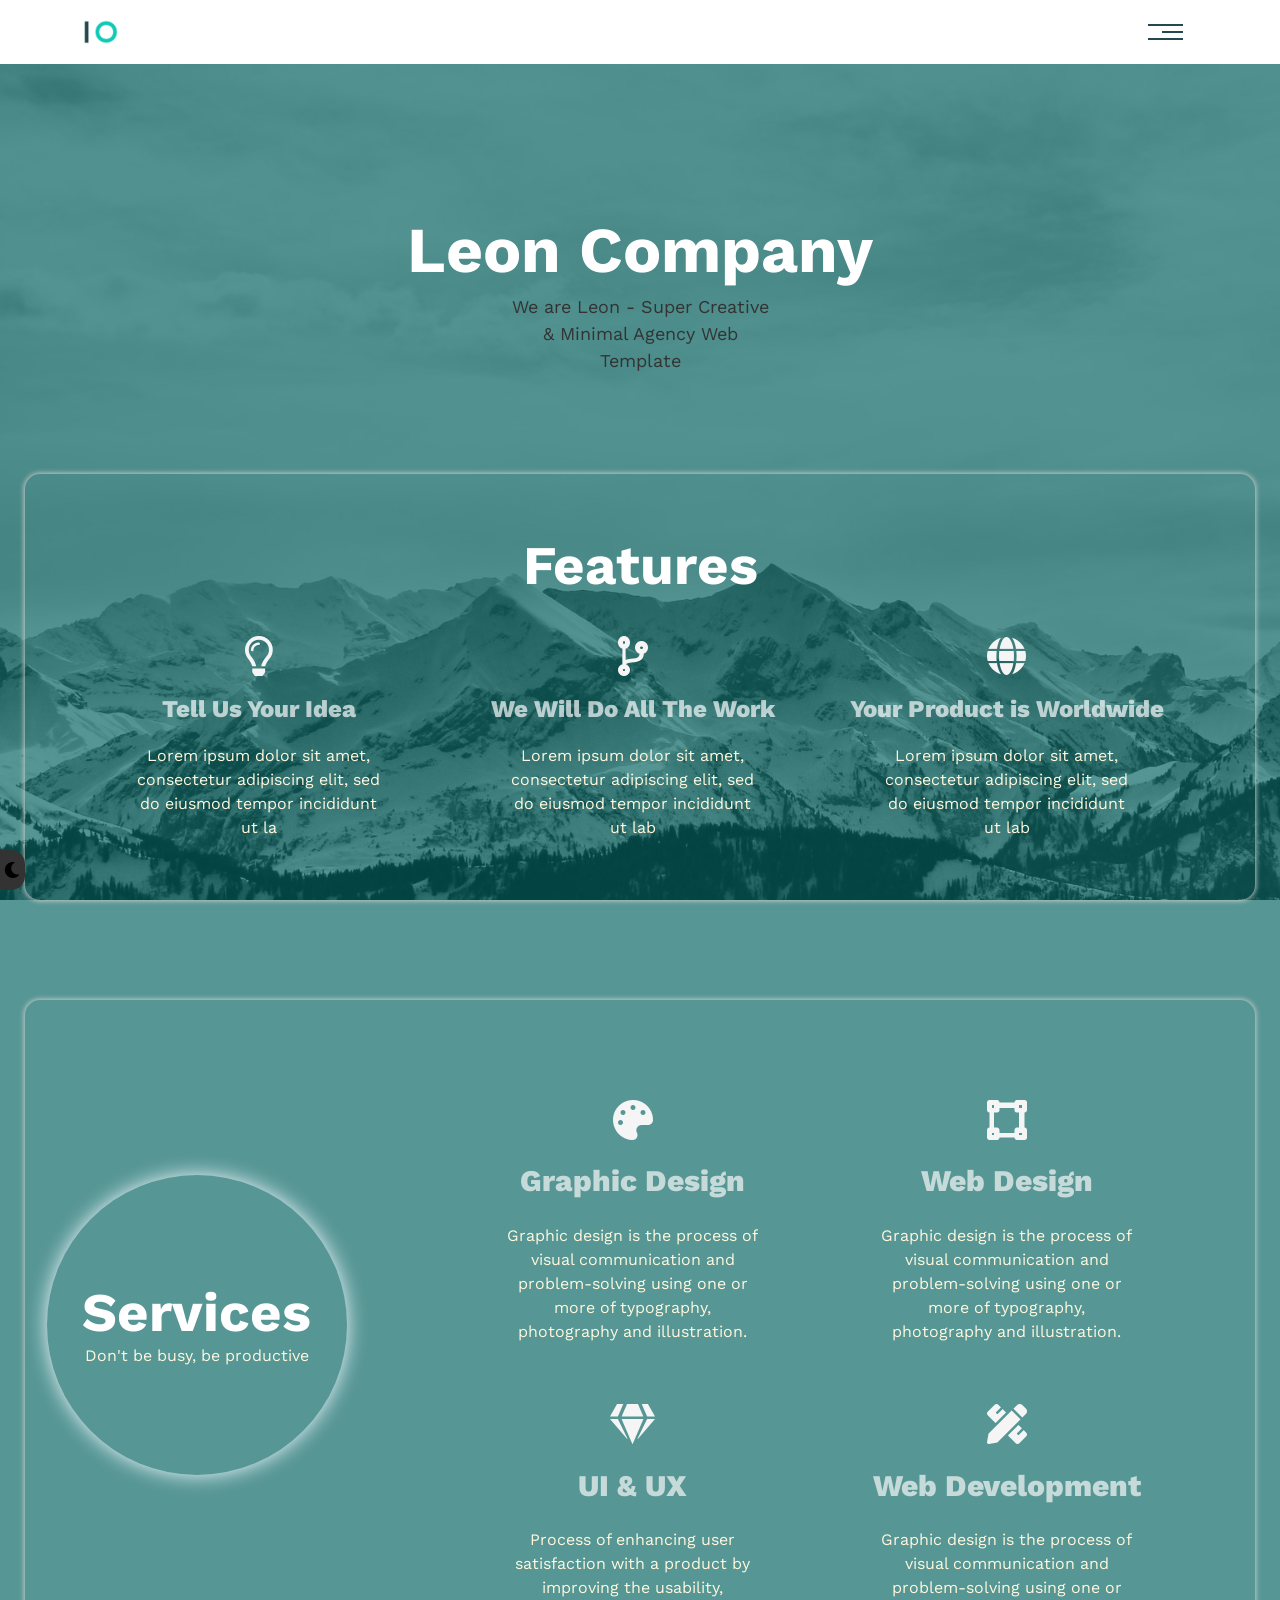
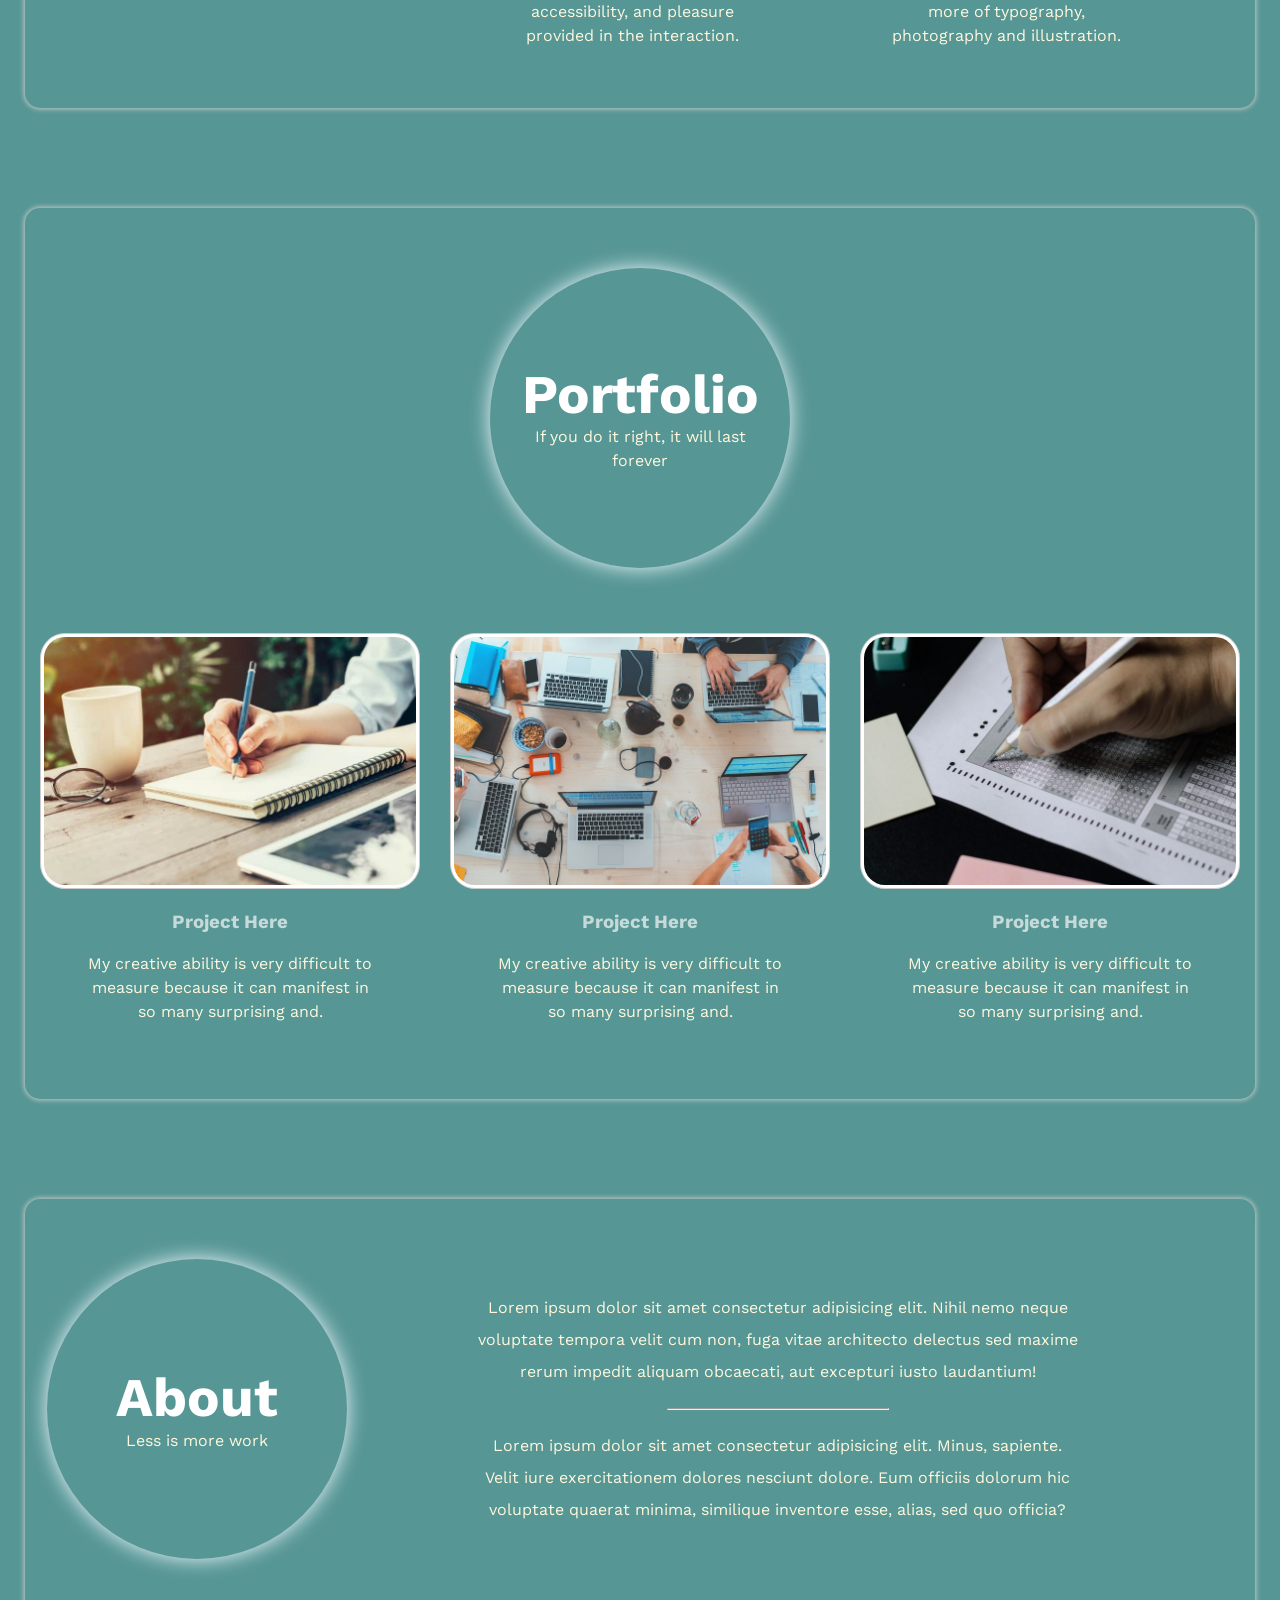
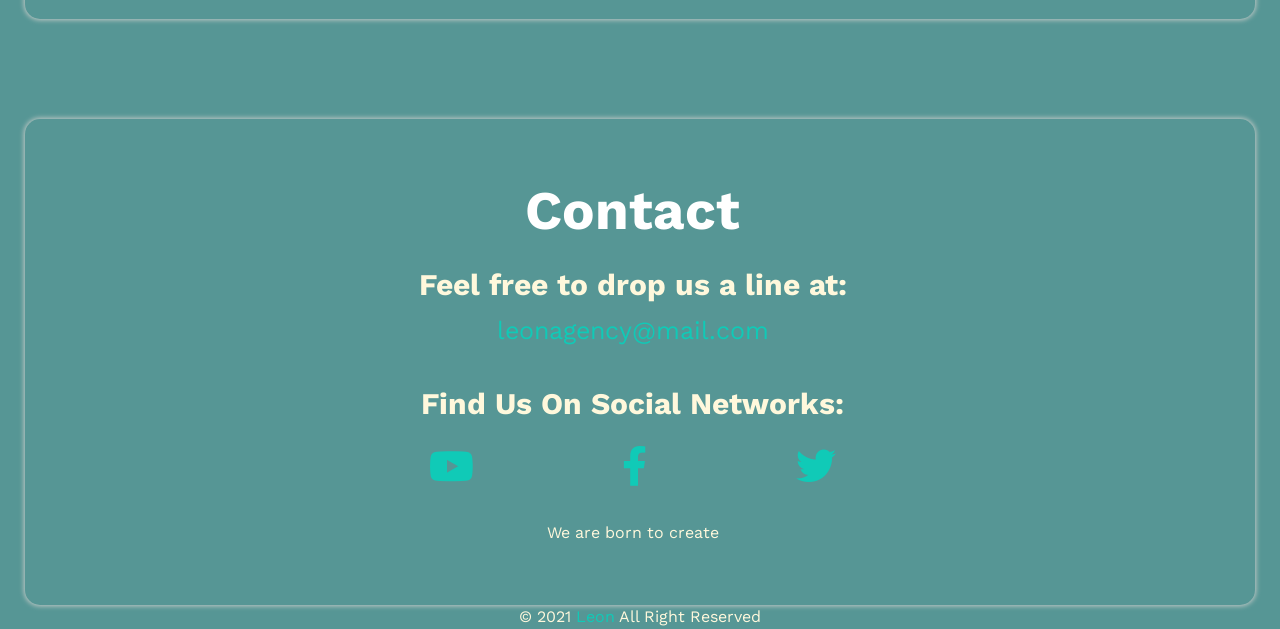
<file: index.html>
<!DOCTYPE html>
<html lang="en">
<head>
    <meta charset="UTF-8">
    <meta http-equiv="X-UA-Compatible" content="IE=edge">
    <meta name="viewport" content="width=device-width, initial-scale=1.0">
    <title>Leon Template</title>
    <!-- Main Css File -->
    <link rel="stylesheet" href="css/main.css">
    <!-- Normalize Css File -->
    <link rel="stylesheet" href="css/normalize.css">
    <!-- Font Awesome -->
    <link rel="stylesheet" href="css/all.min.css">
    <!-- Google Font -->
    <link rel="preconnect" href="https://fonts.googleapis.com">
    <link rel="preconnect" href="https://fonts.gstatic.com" crossorigin>
    <link href="https://fonts.googleapis.com/css2?family=Work+Sans:ital,wght@0,200;0,300;0,400;0,700;0,800;1,500&display=swap" rel="stylesheet">
    <!-- Media -->
    <link rel="stylesheet" href="css/media.css">
    <!--[if lt IE 9]>
        <script src="js/html5shiv.min.js"></script> 
        <script src="js/respond.min.js"></script>
    <![endif]-->
</head>
<body>
    <header>
        <div class="container">
            <img src="images/logo.png" alt="Logo">
            <div class="links">
                <div class="icon">
                    <span></span>
                    <span></span>
                    <span></span>
                </div>
                <ul>
                    <i class="fas fa-angle-double-down"></i>
                    <li><a href="#features">Features</a></li>
                    <li><a href="#services">Services</a></li>
                    <li><a href="#portfolio">Portfolio</a></li>
                    <li><a href="#about">About</a></li>
                    <li><a href="#contact">Contact</a></li>
                </ul>
            </div>
        </div>
    </header>
    <div class="overlay">
        <section class="landing">
            <div class="intro-text">
                <h1>Leon Company</h1>
                <p>We are Leon - Super Creative & Minimal Agency Web Template</p>
            </div>
        </section>
        <section class="features global-section" id="features">
            <h2 class="title">Features</h2>
            <div class="container grid">
                    <div class="meza">
                        <i class="far fa-lightbulb global-icon"></i>
                        <h2>Tell Us Your Idea</h2>
                        <p>
                            Lorem ipsum dolor sit amet, consectetur adipiscing elit, sed do eiusmod tempor incididunt ut la
                        </p>
                    </div>
                    <div class="meza">
                        <i class="fas fa-code-branch global-icon"></i>
                        <h2>We Will Do All The Work</h2>
                        <p>
                            Lorem ipsum dolor sit amet, consectetur adipiscing elit, sed do eiusmod tempor incididunt ut lab
                        </p>
                    </div>
                    <div class="meza">
                        <i class="fas fa-globe global-icon"></i>
                        <h2>Your Product is Worldwide</h2>
                        <p>
                            Lorem ipsum dolor sit amet, consectetur adipiscing elit, sed do eiusmod tempor incididunt ut lab
                        </p>
                    </div>
            </div>
        </section>
        <section class="services global-section" id="services">
            <div class="container grid">
                <div class="circle-heading">
                    <h2 class="title">Services</h2>
                    <p>Don't be busy, be productive</p>
                </div>
                <div class="col">
                    <div class="service">
                        <i class="fas fa-palette global-icon"></i>
                        <div class="text">
                            <h2>Graphic Design</h2>
                            <p>
                                Graphic design is the process of visual communication and problem-solving using one or more of typography, photography and illustration.
                            </p>
                        </div>
                    </div>
                    <div class="service">
                        <i class="fas fa-gem global-icon"></i>
                        <div class="text">
                            <h2>UI & UX</h2>
                            <p class="under-p">
                                Process of enhancing user satisfaction with a product by improving the usability, accessibility, and pleasure provided in the interaction. 
                            </p>
                        </div>
                    </div>
                </div>
                <div class="col">
                    <div class="service">
                        <i class="fas fa-vector-square global-icon"></i>
                        <div class="text">
                            <h2>Web Design</h2>
                            <p>
                                Graphic design is the process of visual communication and problem-solving using one or more of typography, photography and illustration.
                            </p>
                        </div>
                    </div>
                    <div class="service">
                        <i class="fas fa-pencil-ruler global-icon"></i>
                        <div class="text">
                            <h2>Web Development</h2>
                            <p class="under-p final">
                                Graphic design is the process of visual communication and problem-solving using one or more of typography, photography and illustration.
                            </p>
                        </div>
                    </div>
                </div>
            </div>
        </section>
        <section class="portfolio global-section" id="portfolio">
            <div class="circle-heading">
                <h2 class="title">Portfolio</h2>
                <p>If you do it right, it will last forever</p>
            </div>
            <div class="grid">
                <div class="card">
                    <img class="img-thumbnail" src="images/portfolio-1.jpg" alt="" />
                    <div class="info">
                      <h3>Project Here</h3>
                      <p>My creative ability is very difficult to measure because it can manifest in so many surprising and.</p>
                    </div>
                  </div>
                  <div class="card">
                    <img class="img-thumbnail"  src="images/portfolio-2.jpg" alt="" />
                    <div class="info">
                      <h3>Project Here</h3>
                      <p>My creative ability is very difficult to measure because it can manifest in so many surprising and.</p>
                    </div>
                  </div>
                  <div class="card">
                    <img class="img-thumbnail"  src="images/portfolio-3.jpg" alt="" />
                    <div class="info">
                      <h3>Project Here</h3>
                      <p>My creative ability is very difficult to measure because it can manifest in so many surprising and.</p>
                    </div>
                  </div>
            </div>
        </section>
        <section class="about global-section" id="about">
            <div class="container">
                <div class="circle-heading">
                    <h2 class="title">About</h2>
                    <p>Less is more work</p>
                </div>
                <div class="text">
                    <p>
                        Lorem ipsum dolor sit amet consectetur adipisicing elit. Nihil nemo neque voluptate tempora velit cum non, fuga vitae architecto delectus sed maxime rerum impedit aliquam obcaecati, aut excepturi iusto laudantium! 
                    </p>
                    <hr>
                    <p>
                        Lorem ipsum dolor sit amet consectetur adipisicing elit. Minus, sapiente. Velit iure exercitationem dolores nesciunt dolore. Eum officiis dolorum hic voluptate quaerat minima, similique inventore esse, alias, sed quo officia? 
                    </p>
                </div>
            </div>
        </section>
        <section class="contact global-section" id="contact">
            <div class="container">
                <div class="section-heading">
                    <h3 class="title">Contact</h3>
                </div>
                <div class="info">
                    <p class="label">Feel free to drop us a line at:</p>
                    <a href="mailto:leonagency@mail.com?subject=Contact" class="link">leonagency@mail.com</a>
                </div>
                <div class="social">
                    <p class="label">Find Us On Social Networks:</p>
                    <div class="global-icon">
                        <i class="fab fa-youtube"></i>
                        <i class="fab fa-facebook-f"></i>
                        <i class="fab fa-twitter"></i>
                    </div>
                </div>
                <p>We are born to create</p>
            </div>
        </section>
        <footer>
            <p>&copy; 2021 <span>Leon</span> All Right Reserved</p>
        </footer>
        <div class="dark-mode">
            <i class="fas fa-moon dark-icon"></i>
        </div>
        <div class="light-mode">
            <i class="fas fa-sun light-icon"></i>
        </div>
        <div class="go-up">
            <i class="fas fa-angle-up fa-2x"></i>
        </div>
    </div>
    <script src="js/jquery.min.js"></script>
    <script src="js/bootstrap.min.js"></script>
    <script src="js/fun.js"></script>
</body>
</html>
</file>
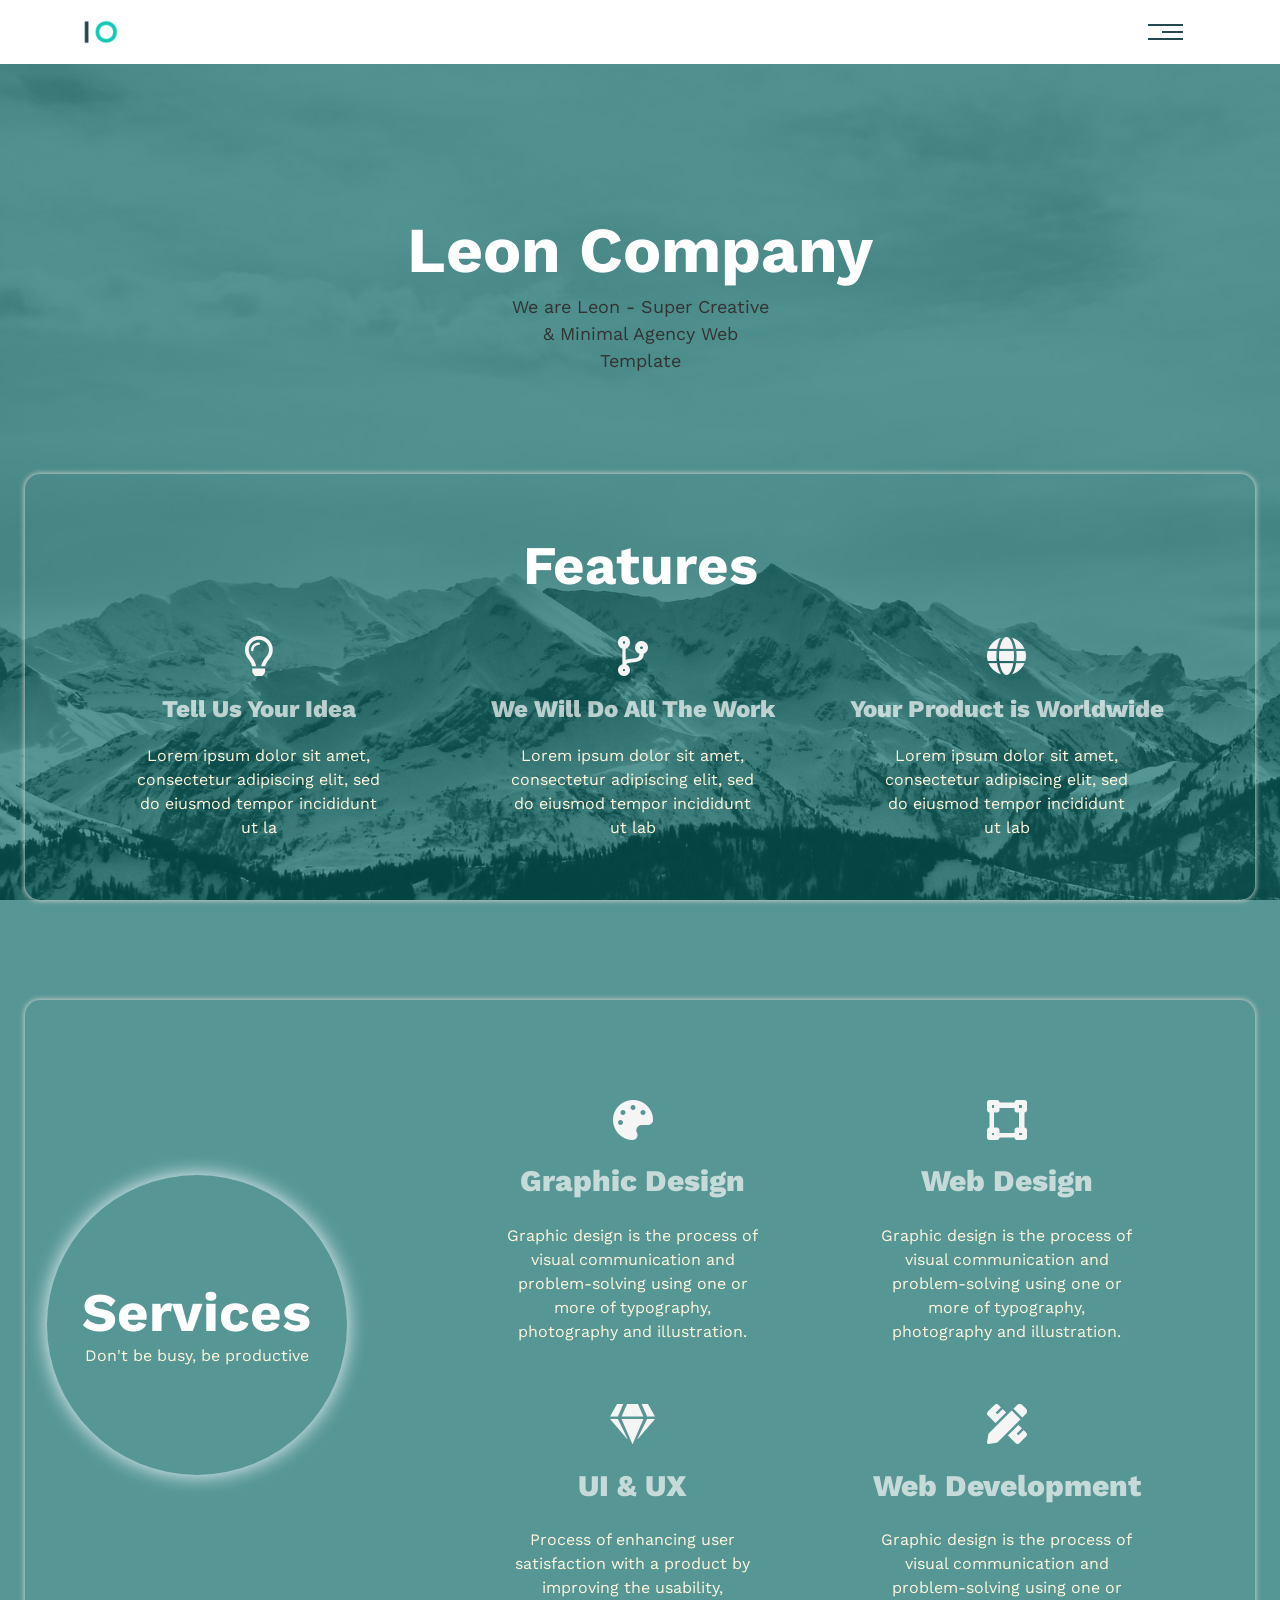
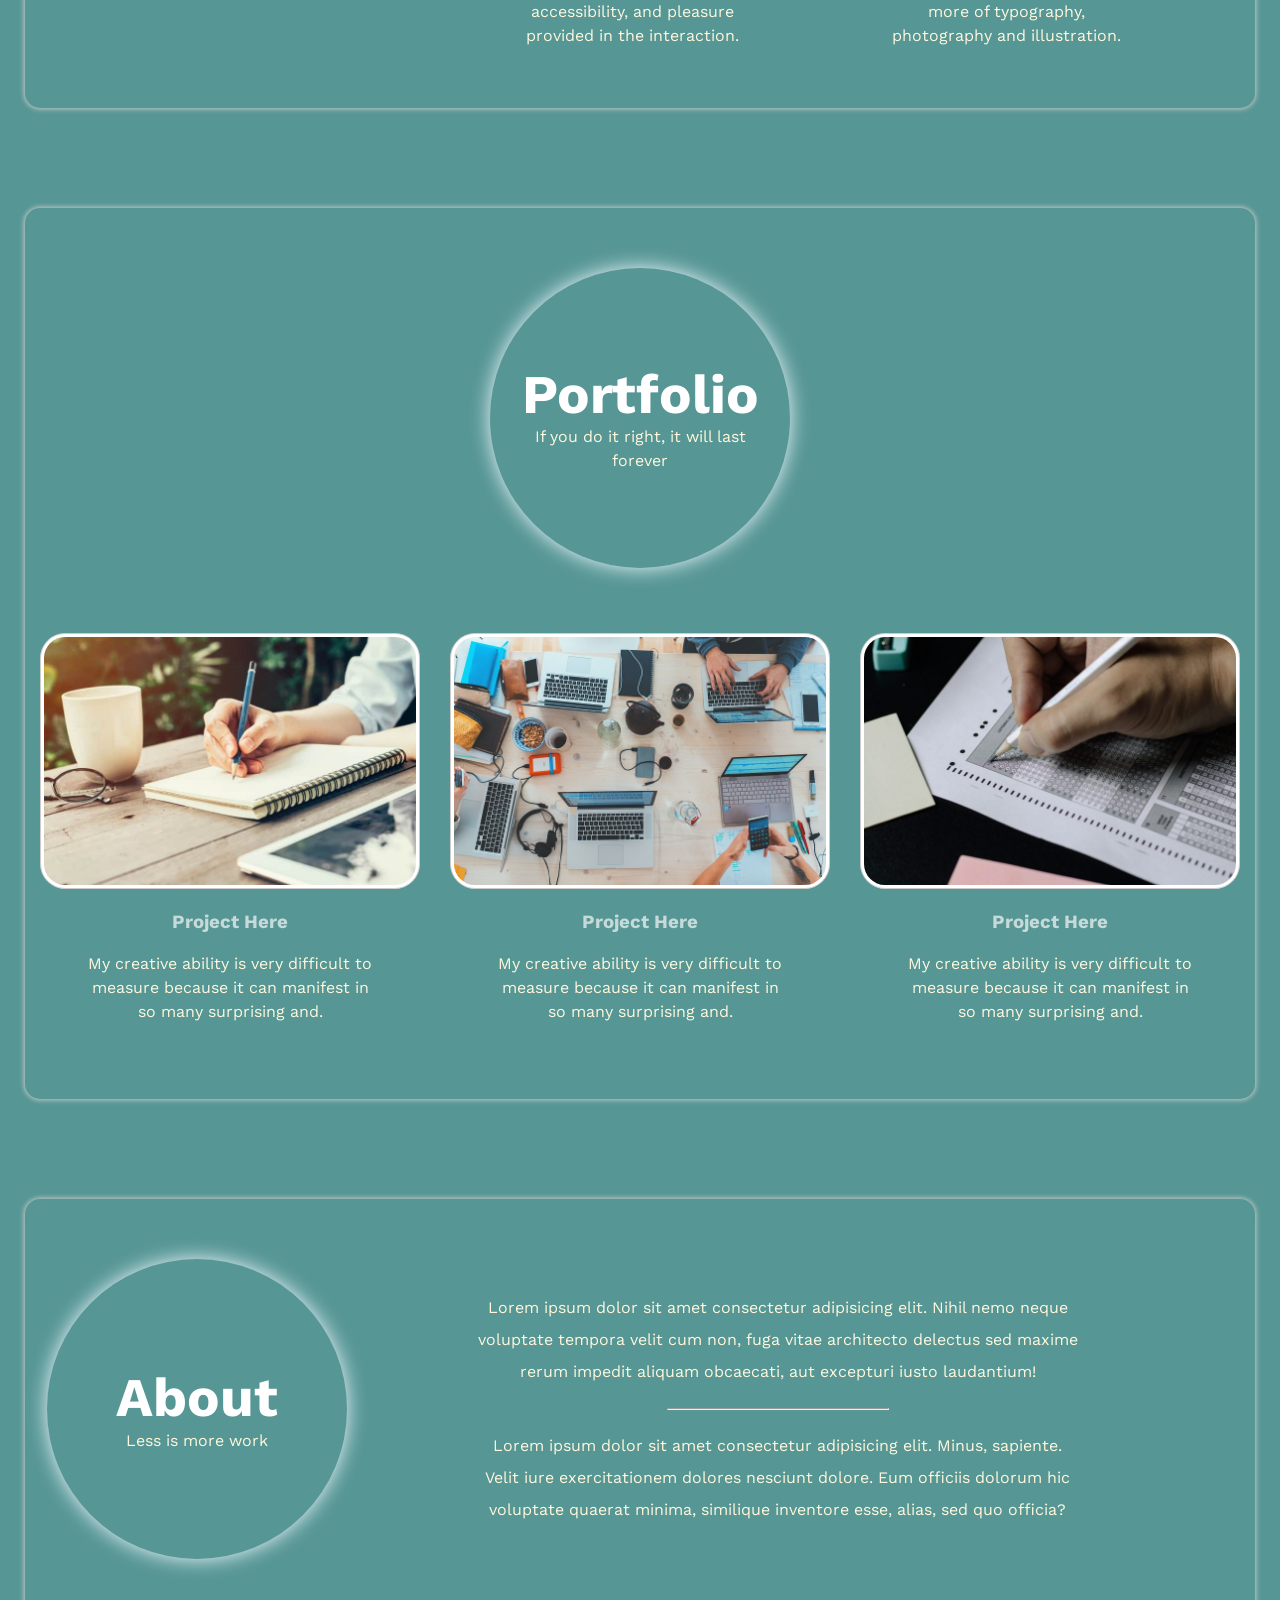
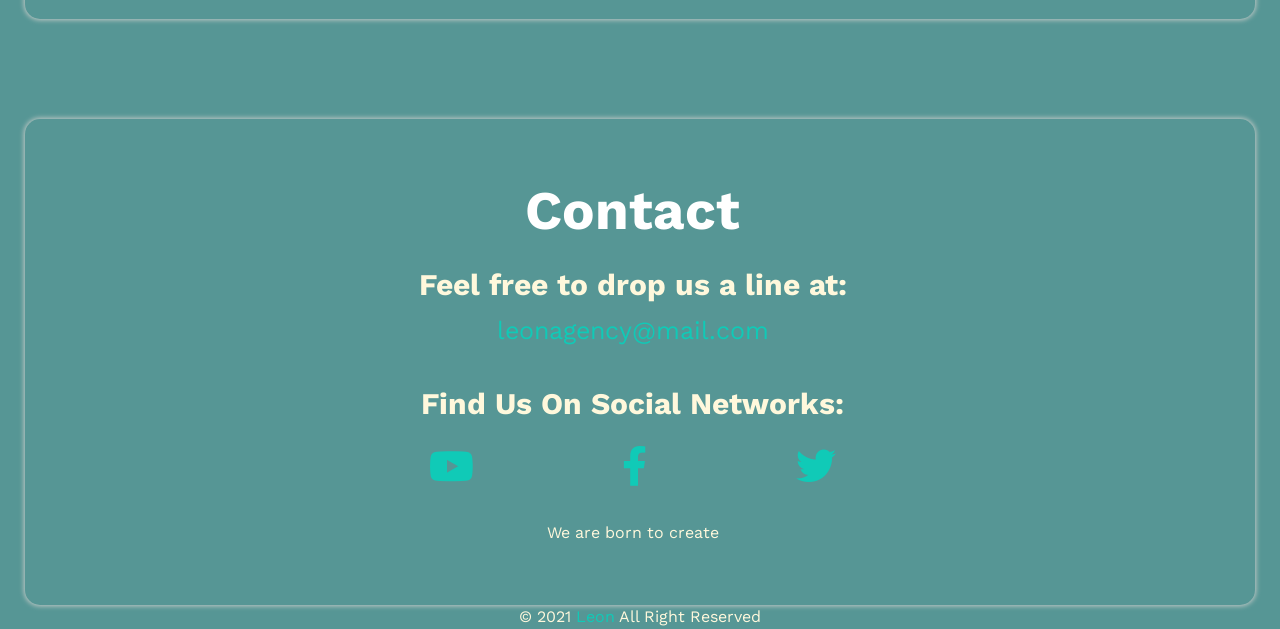
<file: Leon Template/index.html>
<!DOCTYPE html>
<html lang="en">
<head>
    <meta charset="UTF-8">
    <meta http-equiv="X-UA-Compatible" content="IE=edge">
    <meta name="viewport" content="width=device-width, initial-scale=1.0">
    <title>Leon Template</title>
    <!-- Main Css File -->
    <link rel="stylesheet" href="css/main.css">
    <!-- Normalize Css File -->
    <link rel="stylesheet" href="css/normalize.css">
    <!-- Font Awesome -->
    <link rel="stylesheet" href="css/all.min.css">
    <!-- Google Font -->
    <link rel="preconnect" href="https://fonts.googleapis.com">
    <link rel="preconnect" href="https://fonts.gstatic.com" crossorigin>
    <link href="https://fonts.googleapis.com/css2?family=Work+Sans:ital,wght@0,200;0,300;0,400;0,700;0,800;1,500&display=swap" rel="stylesheet">
    <!-- (Responsive) -->
    <!-- Phone Screen -->
    <link rel="stylesheet" href="css/phone.css" media="screen and (max-width: 767px)">
    <!-- Small & Medium Screen -->
    <link rel="stylesheet" href="css/smallAndMedium.css" media="screen and (min-width: 768px) and (max-width: 1199px)"> 
</head>
<body>
    <header>
        <div class="container">
            <img src="images/logo.png" alt="Logo">
            <div class="links">
                <div class="icon">
                    <span></span>
                    <span></span>
                    <span></span>
                </div>
                <ul>
                    <i class="fas fa-angle-double-down"></i>
                    <li><a href="#features">Features</a></li>
                    <li><a href="#services">Services</a></li>
                    <li><a href="#portfolio">Portfolio</a></li>
                    <li><a href="#about">About</a></li>
                    <li><a href="#contact">Contact</a></li>
                </ul>
            </div>
        </div>
    </header>
    <div class="overlay">
        <section class="landing">
            <div class="intro-text">
                <h1>Leon Company</h1>
                <p>We are Leon - Super Creative & Minimal Agency Web Template</p>
            </div>
        </section>
        <section class="features global-section" id="features">
            <h2 class="title">Features</h2>
            <div class="container grid">
                    <div class="meza">
                        <i class="far fa-lightbulb global-icon"></i>
                        <h2>Tell Us Your Idea</h2>
                        <p>
                            Lorem ipsum dolor sit amet, consectetur adipiscing elit, sed do eiusmod tempor incididunt ut la
                        </p>
                    </div>
                    <div class="meza">
                        <i class="fas fa-code-branch global-icon"></i>
                        <h2>We Will Do All The Work</h2>
                        <p>
                            Lorem ipsum dolor sit amet, consectetur adipiscing elit, sed do eiusmod tempor incididunt ut lab
                        </p>
                    </div>
                    <div class="meza">
                        <i class="fas fa-globe global-icon"></i>
                        <h2>Your Product is Worldwide</h2>
                        <p>
                            Lorem ipsum dolor sit amet, consectetur adipiscing elit, sed do eiusmod tempor incididunt ut lab
                        </p>
                    </div>
            </div>
        </section>
        <section class="services global-section" id="services">
            <div class="container grid">
                <div class="circle-heading">
                    <h2 class="title">Services</h2>
                    <p>Don't be busy, be productive</p>
                </div>
                <div class="col">
                    <div class="service">
                        <i class="fas fa-palette global-icon"></i>
                        <div class="text">
                            <h2>Graphic Design</h2>
                            <p>
                                Graphic design is the process of visual communication and problem-solving using one or more of typography, photography and illustration.
                            </p>
                        </div>
                    </div>
                    <div class="service">
                        <i class="fas fa-gem global-icon"></i>
                        <div class="text">
                            <h2>UI & UX</h2>
                            <p class="under-p">
                                Process of enhancing user satisfaction with a product by improving the usability, accessibility, and pleasure provided in the interaction. 
                            </p>
                        </div>
                    </div>
                </div>
                <div class="col">
                    <div class="service">
                        <i class="fas fa-vector-square global-icon"></i>
                        <div class="text">
                            <h2>Web Design</h2>
                            <p>
                                Graphic design is the process of visual communication and problem-solving using one or more of typography, photography and illustration.
                            </p>
                        </div>
                    </div>
                    <div class="service">
                        <i class="fas fa-pencil-ruler global-icon"></i>
                        <div class="text">
                            <h2>Web Development</h2>
                            <p class="under-p final">
                                Graphic design is the process of visual communication and problem-solving using one or more of typography, photography and illustration.
                            </p>
                        </div>
                    </div>
                </div>
            </div>
        </section>
        <section class="portfolio global-section" id="portfolio">
            <div class="circle-heading">
                <h2 class="title">Portfolio</h2>
                <p>If you do it right, it will last forever</p>
            </div>
            <div class="grid">
                <div class="card">
                    <img class="img-thumbnail" src="images/portfolio-1.jpg" alt="" />
                    <div class="info">
                      <h3>Project Here</h3>
                      <p>My creative ability is very difficult to measure because it can manifest in so many surprising and.</p>
                    </div>
                  </div>
                  <div class="card">
                    <img class="img-thumbnail"  src="images/portfolio-2.jpg" alt="" />
                    <div class="info">
                      <h3>Project Here</h3>
                      <p>My creative ability is very difficult to measure because it can manifest in so many surprising and.</p>
                    </div>
                  </div>
                  <div class="card">
                    <img class="img-thumbnail"  src="images/portfolio-3.jpg" alt="" />
                    <div class="info">
                      <h3>Project Here</h3>
                      <p>My creative ability is very difficult to measure because it can manifest in so many surprising and.</p>
                    </div>
                  </div>
            </div>
        </section>
        <section class="about global-section" id="about">
            <div class="container">
                <div class="circle-heading">
                    <h2 class="title">About</h2>
                    <p>Less is more work</p>
                </div>
                <div class="text">
                    <p>
                        Lorem ipsum dolor sit amet consectetur adipisicing elit. Nihil nemo neque voluptate tempora velit cum non, fuga vitae architecto delectus sed maxime rerum impedit aliquam obcaecati, aut excepturi iusto laudantium! 
                    </p>
                    <hr>
                    <p>
                        Lorem ipsum dolor sit amet consectetur adipisicing elit. Minus, sapiente. Velit iure exercitationem dolores nesciunt dolore. Eum officiis dolorum hic voluptate quaerat minima, similique inventore esse, alias, sed quo officia? 
                    </p>
                </div>
            </div>
        </section>
        <section class="contact global-section" id="contact">
            <div class="container">
                <div class="section-heading">
                    <h3 class="title">Contact</h3>
                </div>
                <div class="info">
                    <p class="label">Feel free to drop us a line at:</p>
                    <a href="mailto:leonagency@mail.com?subject=Contact" class="link">leonagency@mail.com</a>
                </div>
                <div class="social">
                    <p class="label">Find Us On Social Networks:</p>
                    <div class="global-icon">
                        <i class="fab fa-youtube"></i>
                        <i class="fab fa-facebook-f"></i>
                        <i class="fab fa-twitter"></i>
                    </div>
                </div>
                <p>We are born to create</p>
            </div>
        </section>
        <footer>
            <p>&copy; 2021 <span>Leon</span> All Right Reserved</p>
        </footer>
    </div>
</body>
</html>
</file>
<file: css/main.css>
/* Global Rules */
* {
    box-sizing: border-box;
}

body {
    font-family: 'Work Sans', sans-serif; 
    background-image: url(../images/landing.jpg);
    background-attachment: fixed;
    background-size: cover;
}

html {
    scroll-behavior: smooth;
}

.overlay {
    position: absolute;
    background-color: rgba(0, 97, 95, 0.664);
    width: 100%;
}

@media (min-width: 1200px) {
    .container {
        width: 90%;
    }
}

.container {
    margin-left: auto;
    margin-right: auto;
    padding-right: 15px;
}

.global-section {
    margin: 100px 25px 0;
    padding-top: 60px;
    padding-bottom: 60px;
    border-radius: 15px;
    box-shadow: 0px 0px 5px 1px #c3cac7;
    -webkit-border-radius: 15px;
    -moz-border-radius: 15px;
    -ms-border-radius: 15px;
    -o-border-radius: 15px;
}

.title {
    text-align: center;
    font-size: 3.4em;
    color: white;
    margin-top: 0;
    margin-bottom: 0;
}

.title + p {
    margin: 0;
    text-align: center;
}


.global-icon {
    font-size: 40px;
    color: whitesmoke;
}

.grid {
    display: grid;
    grid-template-columns: repeat(3, 1fr);
    gap: 30px;
    margin-top: 40px;
}

.circle-heading {
    display: flex;
    justify-content: center;
    align-items: center;
    flex-direction: column;
    width: 300px;
    height: 300px;
    border-radius: 50%;
    -webkit-border-radius: 50%;
    -moz-border-radius: 50%;
    -ms-border-radius: 50%;
    -o-border-radius: 50%;
    box-shadow: 0px 0px 20px aliceblue;
    margin: 75px 30px 0 -40px;
}

p {
    line-height: 1.5;
    color: cornsilk;
    width: 75%;
    margin: auto;
}

.img-thumbnail {
    padding: 3px;
    background-color: #fff;
    border: 1px solid #ccc;
}
/* End Global Rules */

/* Starting Header */
header {
    padding: 20px;
    background-color: white;
}

header .container {
    display: flex;
    justify-content: space-between;
    align-items: center;
} 

header .container img {
    width: 60px;
}

header .container .links {
    position: relative;
}

header .container .icon {
    display: flex;
    flex-direction: column;
    align-items: flex-end;
    width: 35px;
}

header .container .icon span {
    background-color: #24484f;
    height: 2px;
    width: 100%;
}

header .container .icon span:not(:last-child) {
    margin-bottom: 5px;
}

header .container .icon span:nth-child(2) {
    width: 60%;
    transition: .4s;
    -webkit-transition: .4s;
    -moz-transition: .4s;
    -ms-transition: .4s;
    -o-transition: .4s;
}

header .container .links:hover .icon span:nth-child(2) {
    width: 100%;
}

header .container ul {
    list-style: none;
    margin: 0;
    padding: 0;
    position: absolute;
    right: 0;
    width: 280px;
    border-radius: 15px;
    top: calc(100% + 24px);
    /*Top: 0;
    itwillhidetheicon,Top: 100%;
    willstartdirectlyaftertheiconend*/-webkit-border-radius: 15px;
    -moz-border-radius: 15px;
    -ms-border-radius: 15px;
    -o-border-radius: 15px;
    display: flex;
    flex-flow: row wrap;
    justify-content: center;
    background-color: teal;
    -webkit-border-radius: 15px;
    z-index: 1;
    visibility: hidden;
}

header .container .links:hover ul {
    visibility: visible;
}

header .container ul i {
    position: absolute;
    right: 10px;
    top: -20px;
    color: #36199f;
    font-size: 17px;
}

header .container ul li a {
    /*tomake(a)respectthefullspaceof(li)so,wecanhoverit*/
    display: block;
    text-decoration: none;
    padding: 15px;
    color: #444;
    transition: .4s;
    -webkit-transition: .4s;
    -moz-transition: .4s;
    -ms-transition: .4s;
    -o-transition: .4s;
}

header .container ul li a:hover {
    color: white;
    padding-left: 25px;
}
/* Ending Header */

/* Starting Landing */
.overlay .landing .intro-text {
    text-align: center;
    max-width: 100%;
    margin-top: 150px;
}

.overlay .landing .intro-text h1 {
    margin: 0;
    font-size: 4em;
    color: white;
}

.overlay .landing .intro-text p {
    margin: 5px auto 0;
    font-size: 18px;
    color: #333;
    width: 270px;
    max-width: 100%;
}
/* Ending Landing */

/* Starting Features */
.features .container .meza {
    text-align: center;
} 

.features .container .meza h2 {
    color: #ffffffad;
    font-weight: 800;
    min-width: 317px;
}
/* Ending Features */

/* Starting Services */
.services .container .service {
    text-align: center;
}

.services .container .col h2 {
    color: #c5dad9;
    font-size: 30px;
    font-weight: 800;
}

.services .container .col p {
    margin-bottom: 60px;
}

.services .container .col .under-p {
    margin-bottom: 0;
}
/* Ending Services */

/* starting Portfolio */
.portfolio .circle-heading {
    margin: auto;
}

.portfolio .grid {
    margin-top: 50px;
    padding: 15px;
}

.portfolio .card {
    text-align: center;
}

.portfolio .card img {
    max-width: 100%;
    border-radius: 25px;
    -webkit-border-radius: 25px;
    -moz-border-radius: 25px;
    -ms-border-radius: 25px;
    -o-border-radius: 25px;
}

.portfolio .card h3 {
    color: #c5dad9;
}
/* Ending Portfolio */

/* starting About */
.about .container {
    display: flex;
}
.about .container .circle-heading {
    min-width: 300px;
    margin-top: auto;
    margin-bottom: auto;
}

.about .container .text {
    margin: auto;
}

.about .container .text p {
    margin-top: 0;
    line-height: 2;
    text-align: center;
}

.about .container .text hr {
    width: 220px;
    color: wheat;
    margin: 20px auto;
}
/* Ending About */

/* Starting Contact */
.contact .container .info,
.contact .container .social {
    text-align: center;
}

.contact .container .social {
    padding: 15px;
}

.contact .container .label {
    font-size: 30px;
    font-weight: bold;
    margin-top: 20px;
}

.contact .container .link {
    text-decoration: none;
    font-size: 25px;
    color: #10CAB7;
    display: block;
    margin-top: 10px;
}

.contact .container .social .global-icon {
    color: #10CAB7;
    display: flex;
    justify-content: space-evenly;
    padding: 20px;
    width: 70%;
    margin: auto;
}

.contact .container p {
    text-align: center;
}
/* Ending Contact */

/* Starting Footer */
footer {
    text-align: center;
}

footer p span {
    color: #10CAB7;
}
/* Ending Footer */

/* Start Dark & Light Mode */
.dark-mode {
    position: fixed;
    left: -15px;
    bottom: 10px;
    width: 40px;
    height: 40px;
    border-radius: 35%;
    -webkit-border-radius: 35%;
    -moz-border-radius: 35%;
    -ms-border-radius: 35%;
    -o-border-radius: 35%;
    display: flex;
    justify-content: flex-end;
    align-items: center;
    padding: 5px;
    background-color: #333;
}
.light-mode {
    background-color: #eee;
    position: fixed;
    left: -15px;
    bottom: 10px;
    width: 40px;
    height: 40px;
    border-radius: 35%;
    -webkit-border-radius: 35%;
    -moz-border-radius: 35%;
    -ms-border-radius: 35%;
    -o-border-radius: 35%;
    display: flex;
    justify-content: flex-end;
    align-items: center;
    padding: 5px;
}
.light-mode .light-icon {
    color: goldenrod;
}
/* End Dark & Light Mode */

/* Start Go Up */
.go-up {
    position: fixed;
    right: 10px;
    bottom: 10px;
    width: 40px;
    height: 40px;
    border-radius: 50%;
    -webkit-border-radius: 50%;
    -moz-border-radius: 50%;
    -ms-border-radius: 50%;
    -o-border-radius: 50%;
    -webkit-border-radius: 50%;
    box-shadow: 0px 0px 5px 1px #c3cac7;
    display: flex;
    justify-content: center;
    align-items: center;
    color: whitesmoke;
    cursor: pointer;
}
/* End Go Up */
</file>
<file: css/media.css>
/* Start Phone Screen */
@media (max-width: 767px) {
    p {
        width: 75%;
        margin: 0 auto;
    }
    
    .container {
        margin-left: 15px;
    }
    
    .grid {
        grid-template-columns: none;
    }
    
    .circle-heading {
        width: 200px;
        height: 200px;
    }
    
    .circle-heading h2 {
        font-size: 2.6em;
    }
    
    .circle-heading p {
        font-size: 10px;
    }
    
    .features .container .meza h2 {
        min-width: 0;
    }
    
    .services .circle-heading {
        margin: -50px auto 20px;
    }
    
    .services .container .col .under-p {
        margin-bottom: 60px;
    }
    
    .services .container .under-p.final {
        margin-bottom: 0;
    }
    
    .portfolio .card img {
        border-radius: 15px;
        -webkit-border-radius: 15px;
        -moz-border-radius: 15px;
        -ms-border-radius: 15px;
        -o-border-radius: 15px;
    }
    
    .about .container {
        flex-direction: column;
    }
    
    .about .container .circle-heading {
        margin: auto;
        min-width: 200px;
    }
    
    .about .container .text {
        margin-top: 70px;
    }
    
    .about .container .text hr {
        width: 60%;
    }
    
    .contact .container .label {
        font-size: 17px;
    }
    
    .contact .container .link {
        font-size: 18px;
    }
    
    .contact .container .social .global-icon {
        width: 55%;
    }
    
    .contact .container .social .global-icon i {
        font-size: 30px;
    }
    
    .contact .container .social .global-icon i:not(:last-of-type) {
        margin-right: 20px;
    }
}
/* End Phone Screen */

/* Start Small&Medium Screen */
@media (min-width: 768px) and (max-width: 1199px) {
    .container {
        width: 85%;
    }
    
    .grid {
        grid-template-columns: none;
    }
    
    .services .circle-heading {
        margin: -40px auto 50px;
    }
    
    .about .container .circle-heading {
        margin-left: -25px;
    }       
}
/* End Small&Medium Screen */
</file>
<file: Leon Template/css/main.css>
/* Global Rules */
* {
    box-sizing: border-box;
}

body {
    font-family: 'Work Sans', sans-serif; 
    background-image: url(../images/landing.jpg);
    background-attachment: fixed;
    background-size: cover;
}

html {
    scroll-behavior: smooth;
}

.overlay {
    position: absolute;
    background-color: rgba(0, 97, 95, 0.664);
    width: 100%;
}

@media (min-width: 1200px) {
    .container {
        width: 90%;
    }
}

.container {
    margin-left: auto;
    margin-right: auto;
    padding-right: 15px;
}

.global-section {
    margin: 100px 25px 0;
    padding-top: 60px;
    padding-bottom: 60px;
    border-radius: 15px;
    box-shadow: 0px 0px 5px 1px #c3cac7;
    -webkit-border-radius: 15px;
    -moz-border-radius: 15px;
    -ms-border-radius: 15px;
    -o-border-radius: 15px;
}

.title {
    text-align: center;
    font-size: 3.4em;
    color: white;
    margin-top: 0;
    padding-bottom: 0;
    margin-bottom: 0;
}

.title + p {
    margin: 0;
    text-align: center;
}


.global-icon {
    font-size: 40px;
    color: whitesmoke;
}

.grid {
    display: grid;
    grid-template-columns: repeat(3, 1fr);
    gap: 30px;
    margin-top: 40px;
}

.circle-heading {
    display: flex;
    justify-content: center;
    align-items: center;
    flex-direction: column;
    width: 300px;
    height: 300px;
    border-radius: 50%;
    -webkit-border-radius: 50%;
    -moz-border-radius: 50%;
    -ms-border-radius: 50%;
    -o-border-radius: 50%;
    box-shadow: 0px 0px 20px aliceblue;
    margin: 75px 30px 0 -40px;
}

p {
    line-height: 1.5;
    color: cornsilk;
    width: 75%;
    margin: auto;
}

.img-thumbnail {
    padding: 3px;
    background-color: #fff;
    border: 1px solid #ccc;
}
/* End Global Rules */

/* Starting Header */
header {
    padding: 20px;
    background-color: white;
}

header .container {
    display: flex;
    justify-content: space-between;
    align-items: center;
} 

header .container img {
    width: 60px;
}

header .container .links {
    position: relative;
}

header .container .icon {
    display: flex;
    flex-direction: column;
    align-items: flex-end;
    width: 35px;
}

header .container .icon span {
    background-color: #24484f;
    height: 2px;
    width: 100%;
}

header .container .icon span:not(:last-child) {
    margin-bottom: 5px;
}

header .container .icon span:nth-child(2) {
    width: 60%;
    transition: .4s;
    -webkit-transition: .4s;
    -moz-transition: .4s;
    -ms-transition: .4s;
    -o-transition: .4s;
}

header .container .links:hover .icon span:nth-child(2) {
    width: 100%;
}

header .container ul {
    list-style: none;
    margin: 0;
    padding: 0;
    position: absolute;
    right: 0;
    width: 280px;
    border-radius: 15px;
    top: calc(100% + 24px);
    /*Top: 0;
    itwillhidetheicon,Top: 100%;
    willstartdirectlyaftertheiconend*/-webkit-border-radius: 15px;
    -moz-border-radius: 15px;
    -ms-border-radius: 15px;
    -o-border-radius: 15px;
    display: flex;
    flex-flow: row wrap;
    justify-content: center;
    background-color: teal;
    -webkit-border-radius: 15px;
    z-index: 1;
    visibility: hidden;
}

header .container .links:hover ul {
    visibility: visible;
}

header .container ul i {
    position: absolute;
    right: 10px;
    top: -20px;
    color: #36199f;
    font-size: 17px;
}

header .container ul li a {
    /*tomake(a)respectthefullspaceof(li)so,wecanhoverit*/
    display: block;
    text-decoration: none;
    padding: 15px;
    color: #444;
    transition: .4s;
    -webkit-transition: .4s;
    -moz-transition: .4s;
    -ms-transition: .4s;
    -o-transition: .4s;
}

header .container ul li a:hover {
    color: white;
    padding-left: 25px;
}
/* Ending Header */

/* Starting Landing */
.overlay .landing .intro-text {
    text-align: center;
    max-width: 100%;
    margin-top: 150px;
}

.overlay .landing .intro-text h1 {
    margin: 0;
    font-size: 4em;
    color: white;
}

.overlay .landing .intro-text p {
    margin: 5px auto 0;
    font-size: 18px;
    color: #333;
    width: 270px;
    max-width: 100%;
}
/* Ending Landing */

/* Starting Features */
.features .container .meza {
    text-align: center;
} 

.features .container .meza h2 {
    color: #ffffffad;
    font-weight: 800;
    min-width: 317px;
}
/* Ending Features */

/* Starting Services */
.services .container .service {
    text-align: center;
}

.services .container .col h2 {
    color: #c5dad9;
    font-size: 30px;
    font-weight: 800;
}

.services .container .col p {
    margin-bottom: 60px;
}

.services .container .col .under-p {
    margin-bottom: 0;
}
/* Ending Services */

/* starting Portfolio */
.portfolio .circle-heading {
    margin: auto;
}

.portfolio .grid {
    margin-top: 50px;
    padding: 15px;
}

.portfolio .card {
    text-align: center;
}

.portfolio .card img {
    max-width: 100%;
    border-radius: 25px;
    -webkit-border-radius: 25px;
    -moz-border-radius: 25px;
    -ms-border-radius: 25px;
    -o-border-radius: 25px;
}

.portfolio .card h3 {
    color: #c5dad9;
}
/* Ending Portfolio */

/* starting About */
.about .container {
    display: flex;
}
.about .container .circle-heading {
    min-width: 300px;
    margin-top: auto;
    margin-bottom: auto;
}

.about .container .text {
    margin: auto;
}

.about .container .text p {
    margin-top: 0;
    line-height: 2;
    text-align: center;
}

.about .container .text hr {
    width: 220px;
    color: wheat;
    margin: 20px auto;
}
/* Ending About */

/* Starting Contact */
.contact .container .info,
.contact .container .social {
    text-align: center;
}

.contact .container .social {
    padding: 15px;
}

.contact .container .label {
    font-size: 30px;
    font-weight: bold;
    margin-top: 20px;
}

.contact .container .link {
    text-decoration: none;
    font-size: 25px;
    color: #10CAB7;
    display: block;
    margin-top: 10px;
}

.contact .container .social .global-icon {
    color: #10CAB7;
    display: flex;
    justify-content: space-evenly;
    padding: 20px;
    width: 70%;
    margin: auto;
}

.contact .container p {
    text-align: center;
}
/* Ending Contact */

/* Starting Footer */
footer {
    text-align: center;
}

footer p span {
    color: #10CAB7;
}
/* Ending Footer */
</file>
<file: Leon Template/css/phone.css>
p {
    width: 75%;
    margin: 0 auto;
}

.container {
    margin-left: 15px;
}

.grid {
    grid-template-columns: none;
}

.circle-heading {
    width: 200px;
    height: 200px;
}

.circle-heading h2 {
    font-size: 2.6em;
}

.circle-heading p {
    font-size: 10px;
}

.features .container .meza h2 {
    min-width: 0;
}

.services .circle-heading {
    margin: -50px auto 20px;
}

.services .container .col .under-p {
    margin-bottom: 60px;
}

.services .container .under-p.final {
    margin-bottom: 0;
}

.portfolio .card img {
    border-radius: 15px;
    -webkit-border-radius: 15px;
    -moz-border-radius: 15px;
    -ms-border-radius: 15px;
    -o-border-radius: 15px;
}

.about .container {
    flex-direction: column;
}

.about .container .circle-heading {
    margin: auto;
    min-width: 200px;
}

.about .container .text {
    margin-top: 70px;
}

.about .container .text hr {
    width: 60%;
}

.contact .container .label {
    font-size: 17px;
}

.contact .container .link {
    font-size: 18px;
}

.contact .container .social .global-icon {
    width: 55%;
}

.contact .container .social .global-icon i {
    font-size: 30px;
}

.contact .container .social .global-icon i:not(:last-of-type) {
    margin-right: 20px;
}
</file>
<file: Leon Template/css/smallAndMedium.css>
.container {
    width: 85%;
}

.grid {
    grid-template-columns: none;
}

.services .circle-heading {
    margin: -40px auto 50px;
}

.about .container .circle-heading {
    margin-left: -25px;
}
</file>
